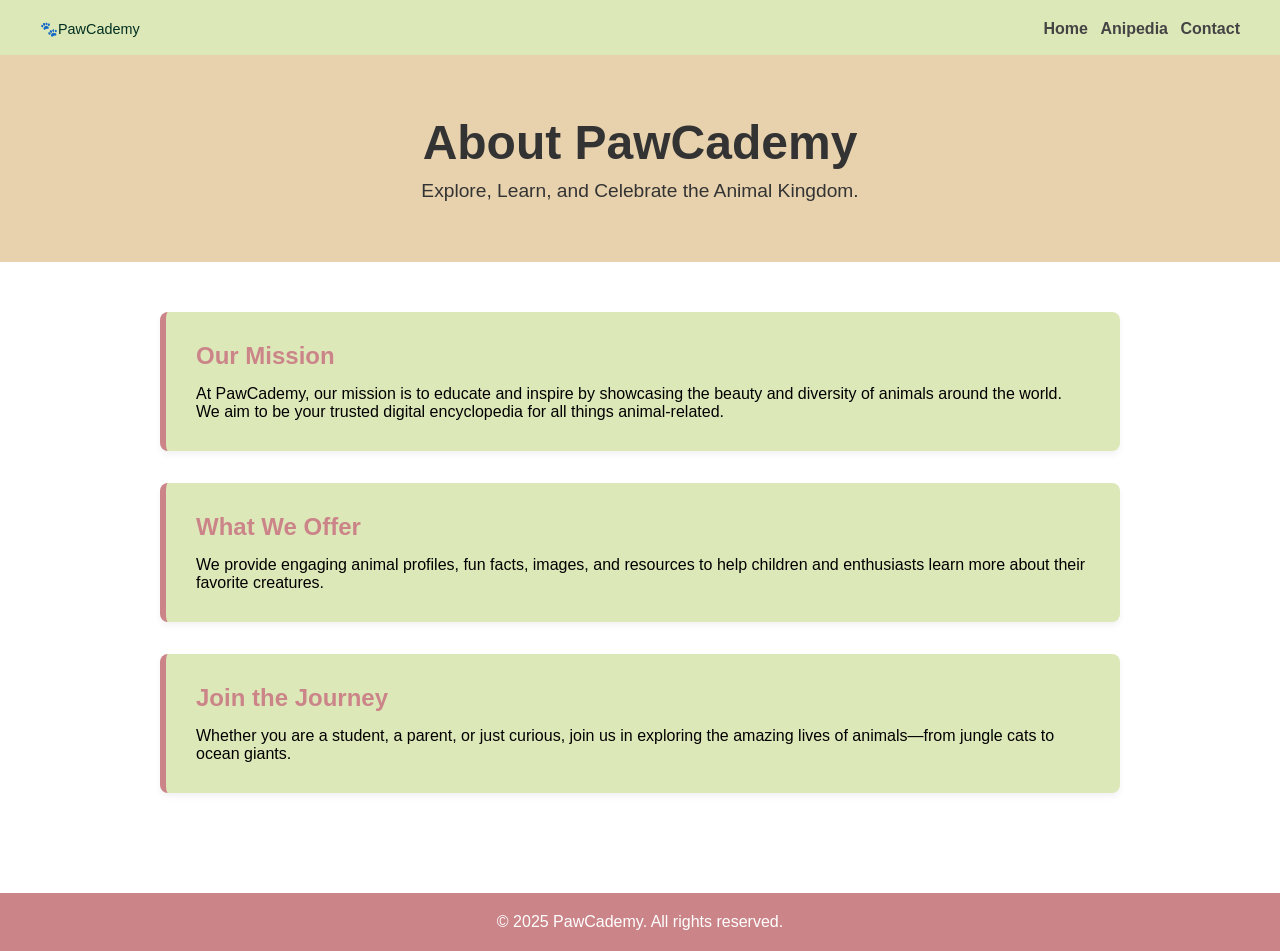
<file: about.html>
<!DOCTYPE html>
<html lang="en">
<head>
  <meta charset="UTF-8" />
  <meta name="viewport" content="width=device-width, initial-scale=1.0"/>
  <title>About Us - PawCademy</title>
  <link rel="stylesheet" href="about.css" />
</head>
<body>
  <header class="navbar">
    <div class="nav-container">
   <div class="logo">🐾PawCademy</div>
      <nav class="nav-links">
        <a href="index.html">Home</a>
        <a href="#">Anipedia</a>
        <a href="#">Contact</a>
      </nav>
    </div>
  </header>

  <section class="about-hero">
    <h1>About PawCademy</h1>
    <p>Explore, Learn, and Celebrate the Animal Kingdom.</p>
  </section>

  <section class="about-content">
    <div class="about-box">
      <h2>Our Mission</h2>
      <p>At PawCademy, our mission is to educate and inspire by showcasing the beauty and diversity of animals around the world. We aim to be your trusted digital encyclopedia for all things animal-related.</p>
    </div>
    <div class="about-box">
      <h2>What We Offer</h2>
      <p>We provide engaging animal profiles, fun facts, images, and resources to help children and enthusiasts learn more about their favorite creatures.</p>
    </div>
    <div class="about-box">
      <h2>Join the Journey</h2>
      <p>Whether you are a student, a parent, or just curious, join us in exploring the amazing lives of animals—from jungle cats to ocean giants.</p>
    </div>
  </section>

  <footer class="footer">
    <p>&copy; 2025 PawCademy. All rights reserved.</p>
  </footer>
</body>
</html>
</file>
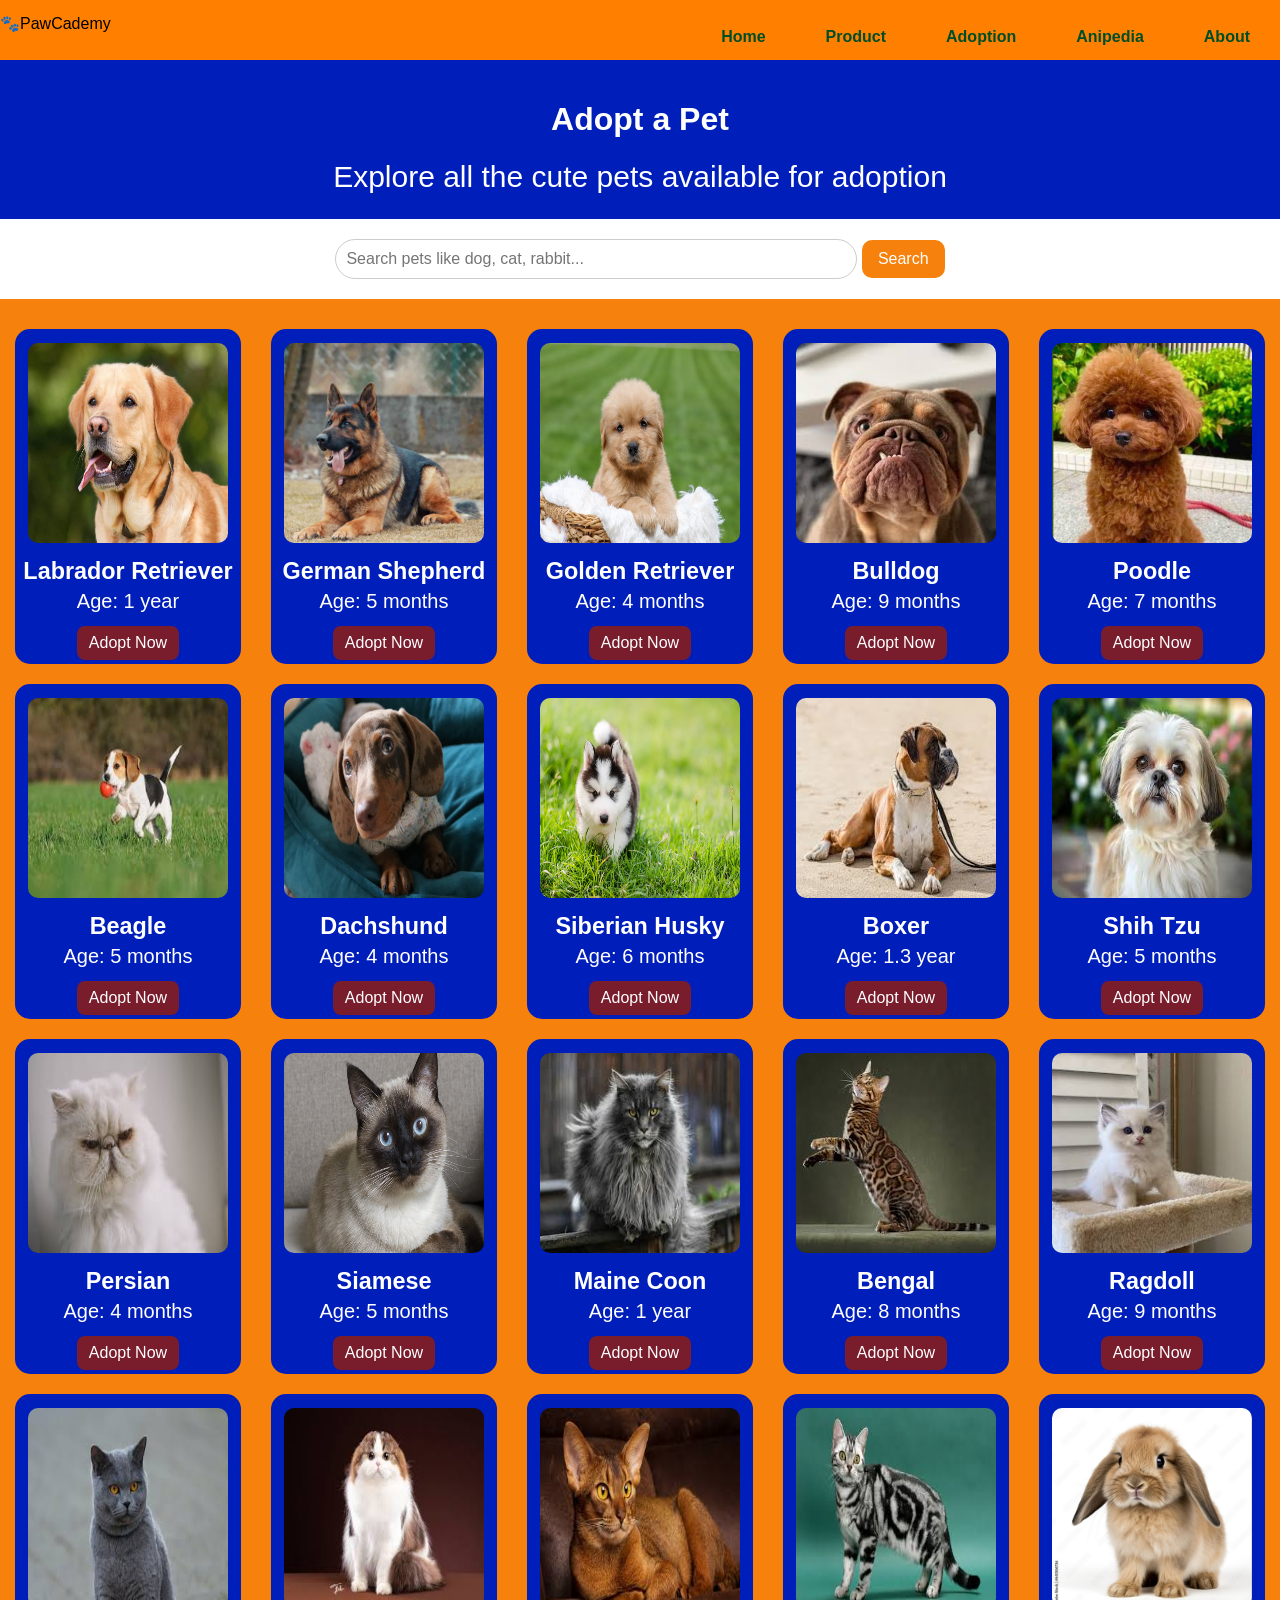
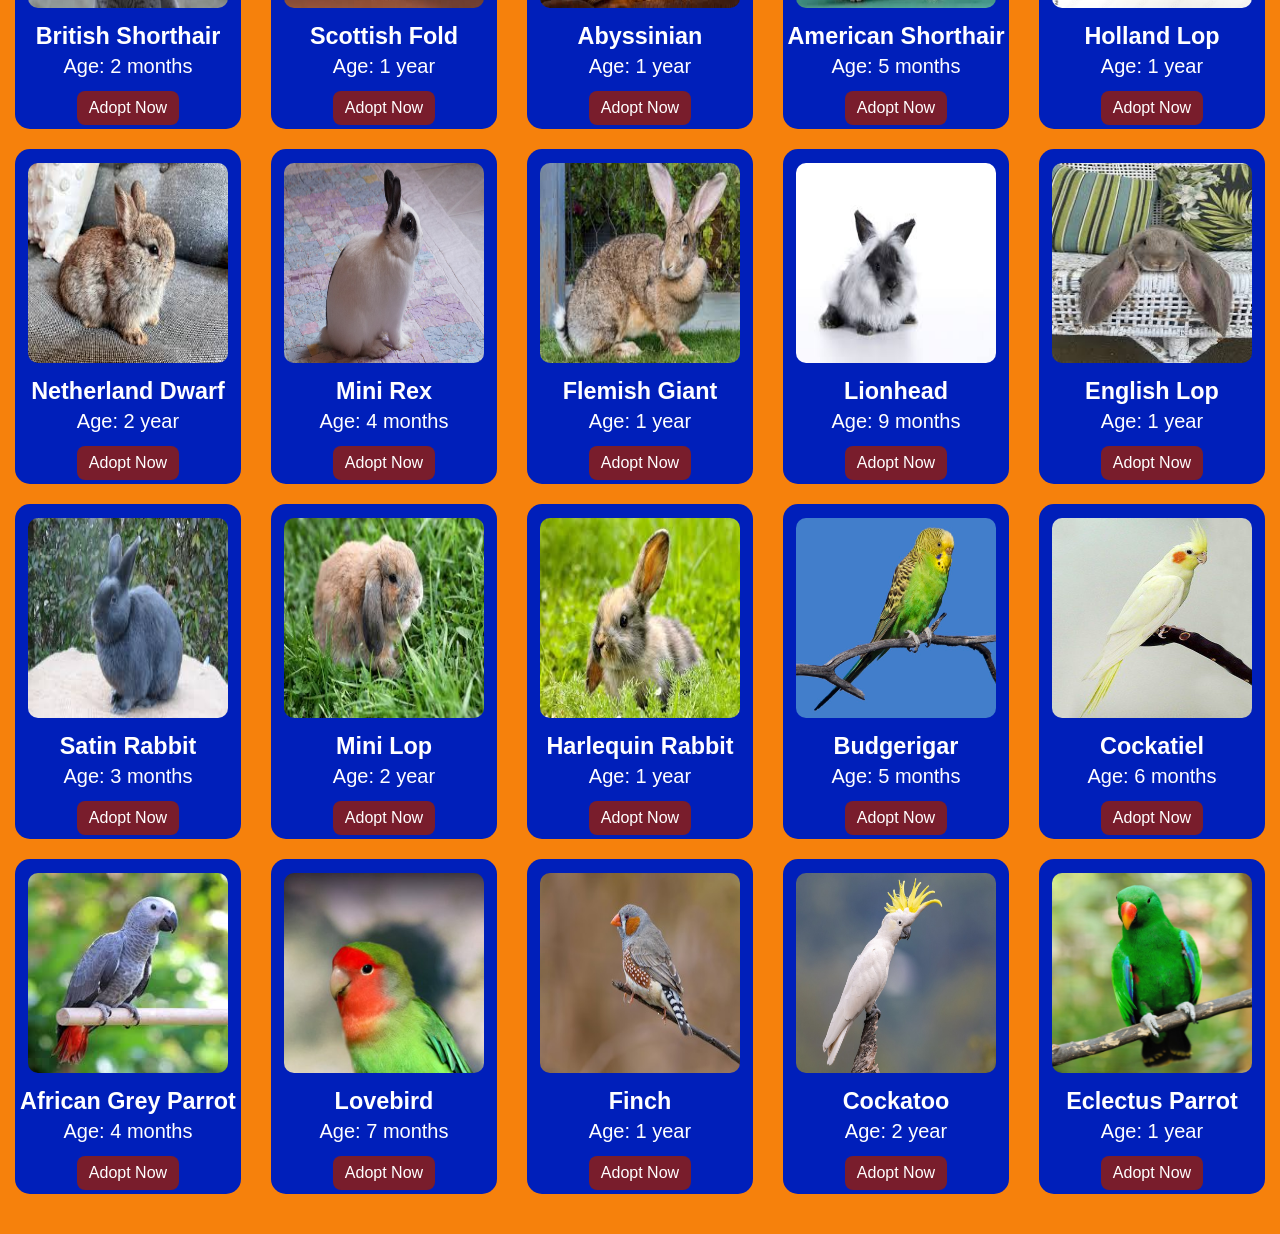
<file: adopt.html>
<!DOCTYPE html>
<html lang="en">
<head>
  <meta charset="UTF-8" />
  <meta name="viewport" content="width=device-width, initial-scale=1.0"/>
  <title>Adopt Pet</title>
  <link rel="stylesheet" href="adopt.css">
  
</head>
<body>
  
     <header>
        <div class="logo">🐾PawCademy</div>
        <nav>
            <div class="navbar">
                <ul>
                    <li><a href="index.html">Home</a></li>
                    <li><a href="product.html">Product</a></li>
                    <li><a href="adopt.html">Adoption</a></li>
                    <li><a href="anipedia.html">Anipedia</a></li>
                    <li><a href="about.html">About</a></li>
                </ul>
                </div>
        </nav>
    </header>

  <!-- Header -->
  <div class="product">
    <h1>Adopt a Pet</h1>
    <p>Explore all the cute pets available for adoption</p>
  </div>

  <!-- Search Bar -->
  <div class="search-bar">
    <input type="text" id="searchInput" placeholder="Search pets like dog, cat, rabbit..." />
    <button onclick="filterPets()">Search</button>
  </div>

  <!-- Message if no results -->
  <div id="noResultsMessage">No results found...</div>

  <!-- Pet Container -->
  <div class="container">

                <!----DOG---->
    <div class="pet" data-type="dog">
      <img src="image/Labrador.jpeg" width="200" height="200">
      <h3>Labrador Retriever</h3>
      <p>Age: 1 year</p>
      <button class="adopt-btn">Adopt Now</button>
    </div>

    <div class="pet" data-type="dog">
      <img src="image/german.jpeg" width="200" height="200">
      <h3>German Shepherd</h3>
      <p>Age: 5 months</p>
      <button class="adopt-btn">Adopt Now</button>
    </div>

    <div class="pet" data-type="dog">
      <img src="image/golden.jpeg" width="200" height="200">
      <h3>Golden Retriever</h3>
      <p>Age: 4 months</p>
      <button class="adopt-btn">Adopt Now</button>
    </div>

    <div class="pet" data-type="dog">
      <img src="image/bull.jpeg" width="200" height="200">
      <h3>Bulldog</h3>
      <p>Age: 9 months</p>
      <button class="adopt-btn">Adopt Now</button>
    </div>

    <div class="pet" data-type="dog">
      <img src="image/poodle.jpeg" width="200" height="200">
      <h3>Poodle</h3>
      <p>Age: 7 months</p>
      <button class="adopt-btn">Adopt Now</button>
    </div>

    <div class="pet" data-type="dog">
      <img src="image/beagle.jpeg" width="200" height="200">
      <h3>Beagle</h3>
      <p>Age: 5 months</p>
      <button class="adopt-btn">Adopt Now</button>
    </div>

    <div class="pet" data-type="dog">
      <img src="image/dach.jpeg" width="200" height="200">
      <h3>Dachshund</h3>
      <p>Age: 4 months</p>
      <button class="adopt-btn">Adopt Now</button>
    </div>

    <div class="pet" data-type="dog">
      <img src="image/husky.jpeg" width="200" height="200">
      <h3>Siberian Husky</h3>
      <p>Age: 6 months</p>
      <button class="adopt-btn">Adopt Now</button>
    </div>

    <div class="pet" data-type="dog">
      <img src="image/boxer.jpeg" width="200" height="200">
      <h3>Boxer</h3>
      <p>Age: 1.3 year</p>
      <button class="adopt-btn">Adopt Now</button>
    </div>

    <div class="pet" data-type="dog">
      <img src="image/shih.jpeg" width="200" height="200">
      <h3>Shih Tzu</h3>
      <p>Age: 5 months</p>
      <button class="adopt-btn">Adopt Now</button>
    </div>
            
                  <!----CAT----->
    <div class="pet" data-type="cat">
      <img src="image/persian.jpeg.jpg" width="200" height="200">
      <h3>Persian</h3>
      <p>Age:  4 months</p>
      <button class="adopt-btn">Adopt Now</button>
    </div>

    <div class="pet" data-type="cat">
      <img src="image/siam.jpeg" width="200" height="200">
      <h3>Siamese</h3>
      <p>Age: 5 months</p>
      <button class="adopt-btn">Adopt Now</button>
    </div>

    <div class="pet" data-type="cat">
      <img src="image/miane.jpeg" width="200" height="200">
      <h3>Maine Coon</h3>
      <p>Age: 1 year</p>
      <button class="adopt-btn">Adopt Now</button>
    </div>

    <div class="pet" data-type="cat">
      <img src="image/bengal.jpeg" width="200" height="200">
      <h3>Bengal</h3>
      <p>Age: 8 months</p>
      <button class="adopt-btn">Adopt Now</button>
    </div>

    <div class="pet" data-type="cat">
      <img src="image/rag.jpeg" width="200" height="200">
      <h3>Ragdoll</h3>
      <p>Age: 9 months</p>
      <button class="adopt-btn">Adopt Now</button>
    </div>

    <div class="pet" data-type="cat">
      <img src="image/bri.jpeg" width="200" height="200">
      <h3>British Shorthair</h3>
      <p>Age: 2 months</p>
      <button class="adopt-btn">Adopt Now</button>
    </div>

    <div class="pet" data-type="cat">
      <img src="image/scotish.jpeg" width="200" height="200">
      <h3>Scottish Fold</h3>
      <p>Age: 1 year</p>
      <button class="adopt-btn">Adopt Now</button>
    </div>

    <div class="pet" data-type="cat">
      <img src="image/aby.jpeg" width="200" height="200">
      <h3>Abyssinian</h3>
      <p>Age: 1 year</p>
      <button class="adopt-btn">Adopt Now</button>
    </div>

    <div class="pet" data-type="cat">
      <img src="image/american.jpeg" width="200" height="200">
      <h3>American Shorthair</h3>
      <p>Age: 5 months</p>
      <button class="adopt-btn">Adopt Now</button>
    </div>

                    <!------RABBIT----->
    <div class="pet" data-type="rabbit">
      <img src="image/holland.jpeg" width="200" height="200">
      <h3>Holland Lop</h3>
      <p>Age: 1 year</p>
      <button class="adopt-btn">Adopt Now</button>
    </div>

    <div class="pet" data-type="rabbit">
      <img src="image/nether.jpeg" width="200" height="200">
      <h3>Netherland Dwarf</h3>
      <p>Age: 2 year</p>
      <button class="adopt-btn">Adopt Now</button>
    </div>

    <div class="pet" data-type="rabbit">
      <img src="image/mini_rex.jpeg" width="200" height="200">
      <h3>Mini Rex</h3>
      <p>Age: 4 months</p>
      <button class="adopt-btn">Adopt Now</button>
    </div>


    <div class="pet" data-type="rabbit">
      <img src="image/flemish.jpeg" width="200" height="200">
      <h3>Flemish Giant</h3>
      <p>Age: 1 year</p>
      <button class="adopt-btn">Adopt Now</button>
    </div>

    <div class="pet" data-type="rabbit">
      <img src="image/lionhead.jpeg" width="200" height="200">
      <h3>Lionhead</h3>
      <p>Age: 9 months</p>
      <button class="adopt-btn">Adopt Now</button>
    </div>

    <div class="pet" data-type="rabbit">
      <img src="image/english_lop.jpeg" width="200" height="200">
      <h3>English Lop</h3>
      <p>Age: 1 year</p>
      <button class="adopt-btn">Adopt Now</button>
    </div>

    <div class="pet" data-type="rabbit">
      <img src="image/satin.jpeg" width="200" height="200">
      <h3>Satin Rabbit</h3>
      <p>Age: 3 months</p>
      <button class="adopt-btn">Adopt Now</button>
    </div>

    <div class="pet" data-type="rabbit">
      <img src="image/mini_lop.jpeg" width="200" height="200">
      <h3>Mini Lop</h3>
      <p>Age: 2 year</p>
      <button class="adopt-btn">Adopt Now</button>
    </div>

    <div class="pet" data-type="rabbit">
      <img src="image/harlen.jpeg" width="200" height="200">
      <h3>Harlequin Rabbit</h3>
      <p>Age: 1 year</p>
      <button class="adopt-btn">Adopt Now</button>
    </div>

                    <!----BIRD----->
    <div class="pet" data-type="bird">
      <img src="image/budg.jpeg" width="200" height="200">
      <h3>Budgerigar</h3>
      <p>Age: 5 months</p>
      <button class="adopt-btn">Adopt Now</button>
    </div>

    <div class="pet" data-type="bird">
      <img src="image/cock.jpeg" width="200" height="200">
      <h3>Cockatiel</h3>
      <p>Age: 6 months</p>
      <button class="adopt-btn">Adopt Now</button>
    </div>

    <div class="pet" data-type="bird">
      <img src="image/gray.jpeg" width="200" height="200">
      <h3>African Grey Parrot</h3>
      <p>Age: 4 months</p>
      <button class="adopt-btn">Adopt Now</button>
    </div>

    <div class="pet" data-type="bird">
      <img src="image/lovebird.jpeg" width="200" height="200">
      <h3>Lovebird</h3>
      <p>Age:  7 months</p>
      <button class="adopt-btn">Adopt Now</button>
    </div>

    <div class="pet" data-type="bird">
      <img src="image/finch.jpeg" width="200" height="200">
      <h3>Finch</h3>
      <p>Age: 1 year</p>
      <button class="adopt-btn">Adopt Now</button>
    </div>

    <div class="pet" data-type="bird">
      <img src="image/cockkatoo.jpeg" width="200" height="200">
      <h3>Cockatoo</h3>
      <p>Age: 2 year</p>
      <button class="adopt-btn">Adopt Now</button>
    </div>

      <div class="pet" data-type="bird">
      <img src="image/electus.jpeg" width="200" height="200">
      <h3>Eclectus Parrot</h3>
      <p>Age: 1 year</p>
      <button class="adopt-btn">Adopt Now</button>
    </div>
  </div>

  <!-- JS to handle search -->
  <script>
    const searchInput = document.getElementById('searchInput');
    const pets = document.querySelectorAll('.pet');
    const noResultsMessage = document.getElementById('noResultsMessage');

    searchInput.addEventListener('input', function () {
      const searchValue = this.value.trim().toLowerCase();
      let anyVisible = false;

      pets.forEach(pet => {
        const petType = pet.getAttribute('data-type').toLowerCase();

        if (searchValue === '' || petType.includes(searchValue)) {
          pet.style.display = 'block';
          anyVisible = true;
        } else {
          pet.style.display = 'none';
        }
      });

      // Show or hide the "No results found" message
      noResultsMessage.style.display = anyVisible ? 'none' : 'block';
    });
  </script>

</body>
</html>
</file>
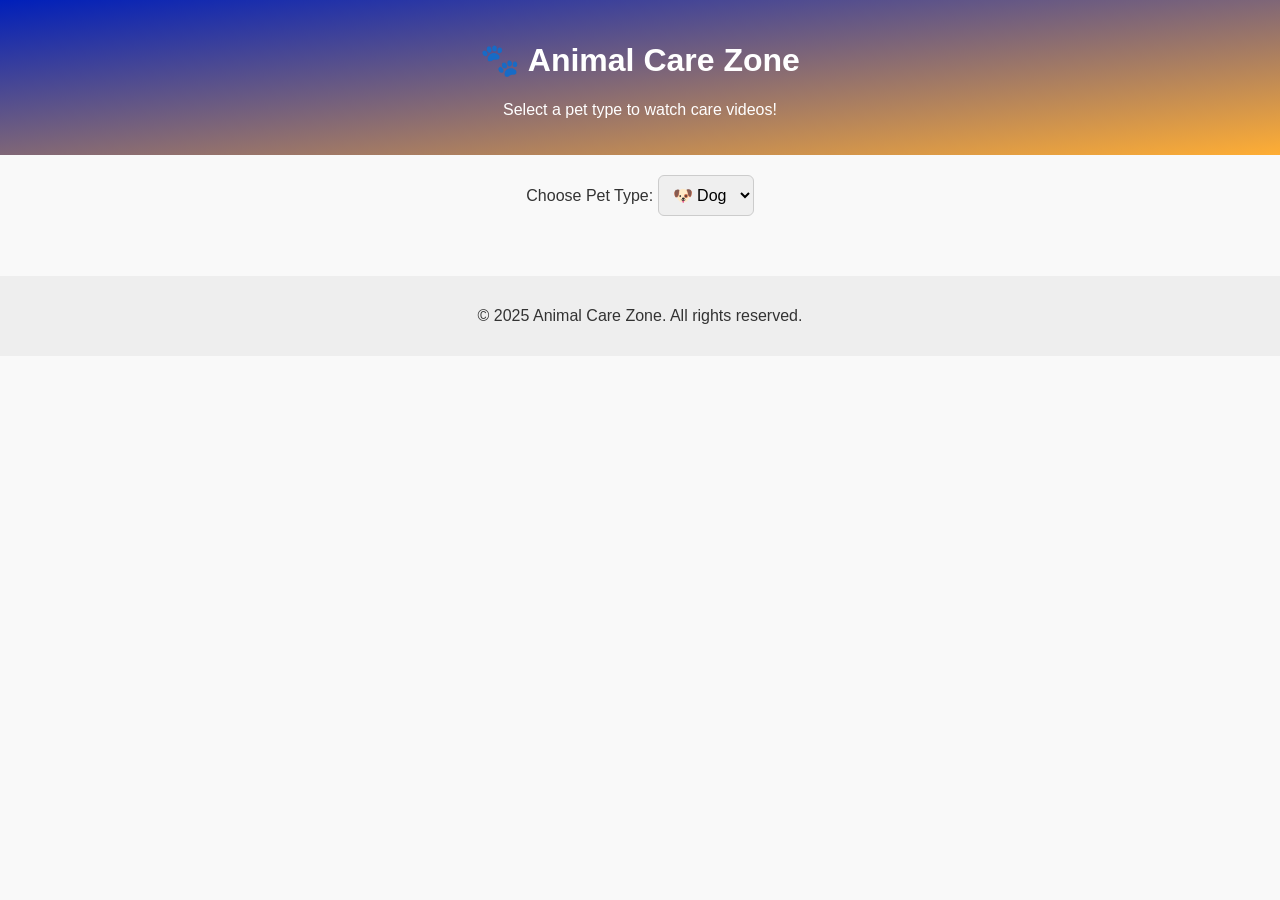
<file: anicare.html>
<!DOCTYPE html>
<html lang="en">
<head>
  <meta charset="UTF-8" />
  <meta name="viewport" content="width=device-width, initial-scale=1.0"/>
  <title>Animal Care Zone</title>
  <link rel="stylesheet" href="anicare.css" />
</head>
<body>
  <header>
    <h1>🐾 Animal Care Zone</h1>
    <p>Select a pet type to watch care videos!</p>
  </header>

  <main>
    <section class="selector-section">
      <label for="petSelect">Choose Pet Type:</label>
      <select id="petSelect">
        <option value="dog">🐶 Dog</option>
        <option value="cat">🐱 Cat</option>
        <option value="bird">🐦 Bird</option>
      </select>
    </section>

    <section id="videoList" class="video-list">
      <!-- YouTube videos will be loaded here -->
    </section>
  </main>

  <footer>
    <p>&copy; 2025 Animal Care Zone. All rights reserved.</p>
  </footer>

  <script src="anipedia.js"></script>
</body>
</html>
</file>
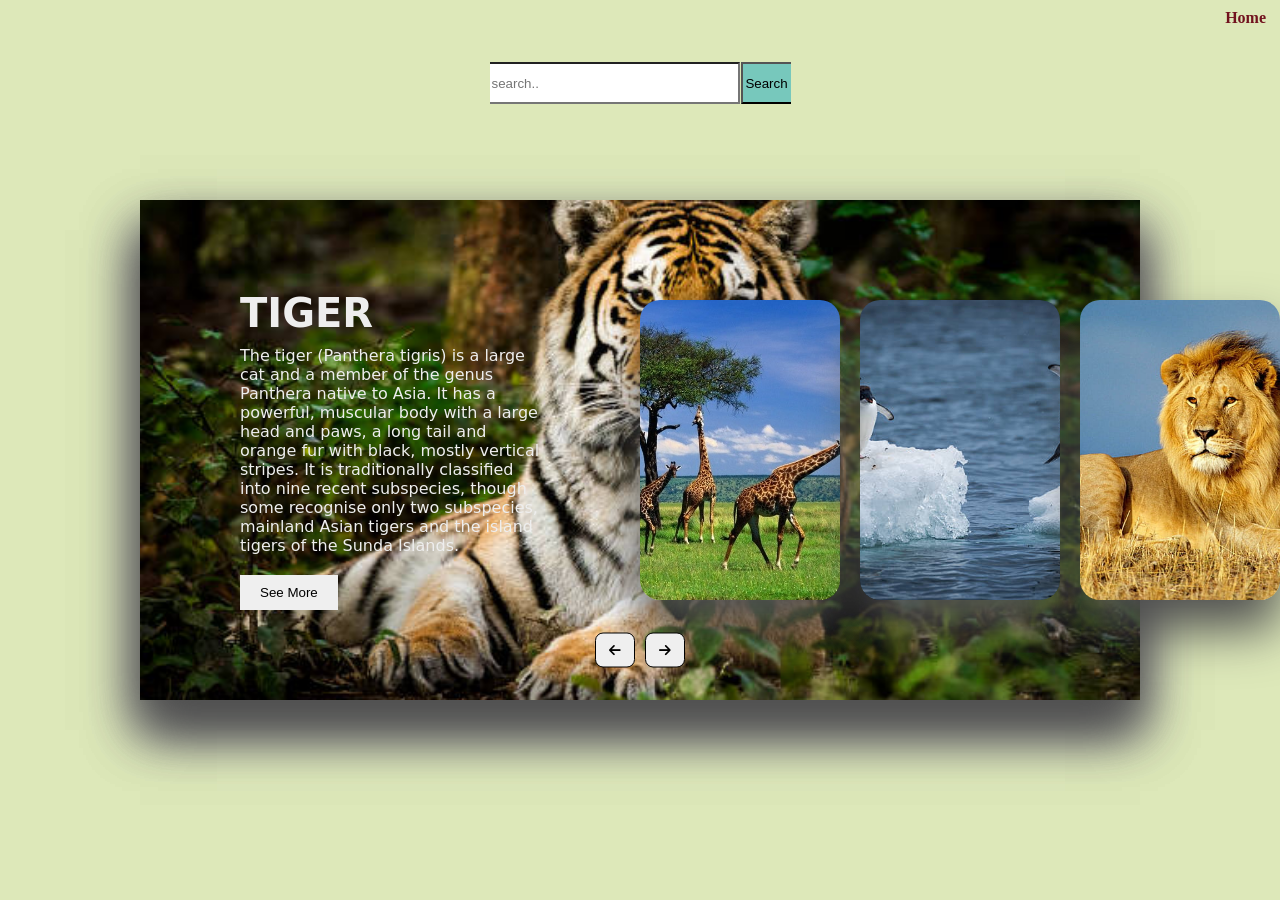
<file: anipedia.html>
<!DOCTYPE html>
<html lang="en">
<head>
    <meta charset="UTF-8">
    <meta name="viewport" content="width=device-width, initial-scale=1.0">

    <link rel="stylesheet" href="https://cdnjs.cloudflare.com/ajax/libs/font-awesome/6.7.2/css/all.min.css" 
    integrity="sha512-Evv84Mr4kqVGRNSgIGL/F/aIDqQb7xQ2vcrdIwxfjThSH8CSR7PBEakCr51Ck+w+/U6swU2Im1vVX0SVk9ABhg==" 
    crossorigin="anonymous" referrerpolicy="no-referrer" />
    <title>Slide Image</title>
    <link rel="stylesheet" href="styleAni.css">
</head>
<body>
    <div class="nav">
        <nav><ul>
            <li><a href="index.html">Home</a></li>
        </ul></nav>
    </div>
     <div class="search-bar">
        <input type="text" placeholder="search..">
        <button type="submit">Search</button>
    </div>
    <div class="container ">
        <div class="slider">
            <div class="item" style="background-image: url(./image/elephant.jpg) ;">
                <div class="content">
                    <div class="name">Elephant</div>
                    <div class="des">Elephants are the largest living land animals.
                         Three living species are currently recognised: the African bush elephant,
                          the African forest elephant, and the Asian elephant.
                           They are the only surviving members of the family Elephantidae and the order Proboscidea;
                         extinct relatives include mammoths and mastodons. </div>
                    <button>See More</button>
                </div>
             </div>
            <div class="item" style="background-image: url(./image/tiger.jpg) ;">
                <div class="content">
                    <div class="name">Tiger</div>
                    <div class="des">The tiger (Panthera tigris) is a large cat and
                         a member of the genus Panthera native to Asia.
                         It has a powerful, muscular body with a large head and paws,
                          a long tail and orange fur with black, mostly vertical stripes. 
                          It is traditionally classified into nine recent subspecies, 
                          though some recognise only two subspecies,
                         mainland Asian tigers and the island tigers of the Sunda Islands.</div>
                    <button>See More</button>
                </div>
            </div>
            <div class="item" style="background-image: url(./image/giraffe.jpg) ;">
                <div class="content">
                    <div class="name">Giraffe</div>
                    <div class="des">The giraffe is a large African hoofed mammal belonging to the genus Giraffa.
                         It is the tallest living terrestrial animal and the largest ruminant on Earth.
                          Traditionally, giraffes have been thought of as one species,
                         Giraffa camelopardalis, with nine subspecies.</div>
                    <button>See More</button>
                </div>
            </div>
              <div class="item" style="background-image: url(./image/penguine.jpg) ;">
                <div class="content">
                    <div class="name">Penguine</div>
                    <div class="des">Penguins are a family of flightless,
                         aquatic birds known for their black and white plumage,
                          waddling walk, and excellent swimming abilities. 
                          They primarily inhabit the Southern Hemisphere,
                         with a few species found closer to the equator. </div>
                    <button>See More</button>
                </div>
            </div>
            <div class="item" style="background-image: url(./image/lion.jpg) ;">
                <div class="content">
                    <div class="name">Lion</div>
                    <div class="des"> The lion is a large cat of the genus Panthera, 
                        native to Sub-Saharan Africa and India. It has a muscular,
                         broad-chested body; a short, rounded head; round ears; and a dark, 
                         hairy tuft at the tip of its tail.
                         It is sexually dimorphic; adult male lions 
                         are larger than females and have a prominent mane.</div>
                    <button>See More</button>
                </div>
            </div>
             <div class="item" style="background-image: url(./image/bear.jpg) ;">
                <div class="content">
                    <div class="name">Bear</div>
                    <div class="des">Bears are carnivoran mammals of the family Ursidae.
                         They are classified as caniforms, or doglike carnivorans.
                          Although only eight species of bears are extant, they are widespread, 
                        appearing in a wide variety of habitats throughout
                         most of the Northern Hemisphere and partially in the Southern Hemisphere.</div>
                    <button>See More</button>
                </div>
            </div>
             <div class="item" style="background-image: url(./image/dolphine.jpg) ;">
                <div class="content">
                    <div class="name">Dolphine</div>
                    <div class="des">Dolphins are marine mammals which breathe air and give birth to live young.
                         They are socially skilled, intelligent, agile, joyful,
                          and playful creatures that share many emotional similarities with humans.
                         While most dolphins live in the ocean, some inhabit rivers and lakes.</div>
                    <button>See More</button>
                </div>
            </div>
             <div class="item" style="background-image: url(./image/whale.jpg) ;">
                <div class="content">
                    <div class="name">Whale</div>
                    <div class="des">Whales are a widely distributed and diverse group of fully aquatic placental marine mammals
                        . As an informal and colloquial grouping, they correspond to large members of the infraorder Cetacea,
                         i.e. all cetaceans apart from dolphins and porpoises.</div>
                    <button>See More</button>
                </div>
            </div>
             <div class="item" style="background-image: url(./image/eagle.jpg) ;">
                <div class="content">
                    <div class="name">Eagle</div>
                    <div class="des">An eagle is a large, powerful bird of prey known for its strength,
                         soaring flight, and keen eyesight. They are part of the family Accipitridae and 
                         are related to hawks, falcons, and vultures. There are over 50 species of eagles,
                         and they are found on every continent except Antarctica. </div>
                    <button>See More</button>
                </div>
            </div>
    </div> 
    <div class="button">
        <button class="prev"><i class="fa-solid fa-arrow-left"></i></button>
        <button class="next"><i class="fa-solid fa-arrow-right"></i></button>
    </div>
    <div class="dot">
        <span class="dot"></span>
        <span class="dot"></span>
        <span class="dot"></span>
    </div>

</div> 
   <script src="anipedia.js"></script>
</body>
</html>
</file>
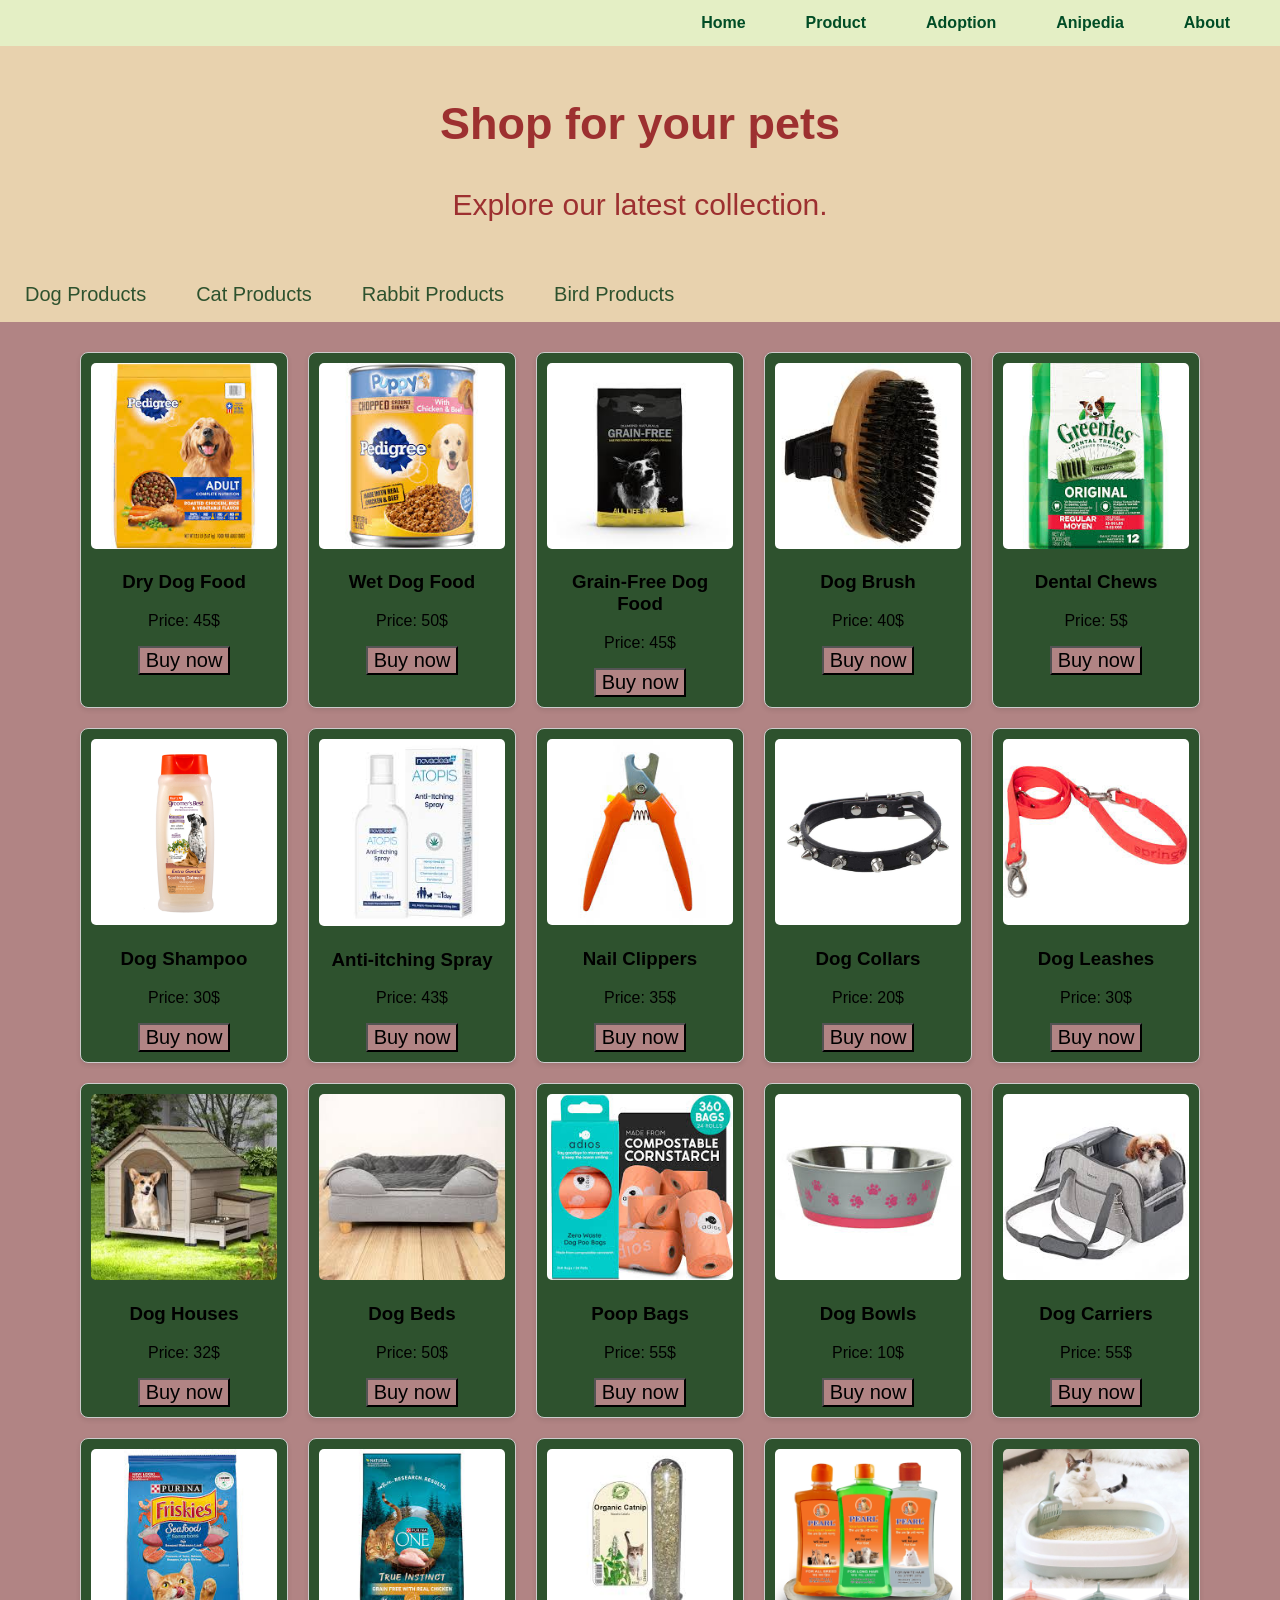
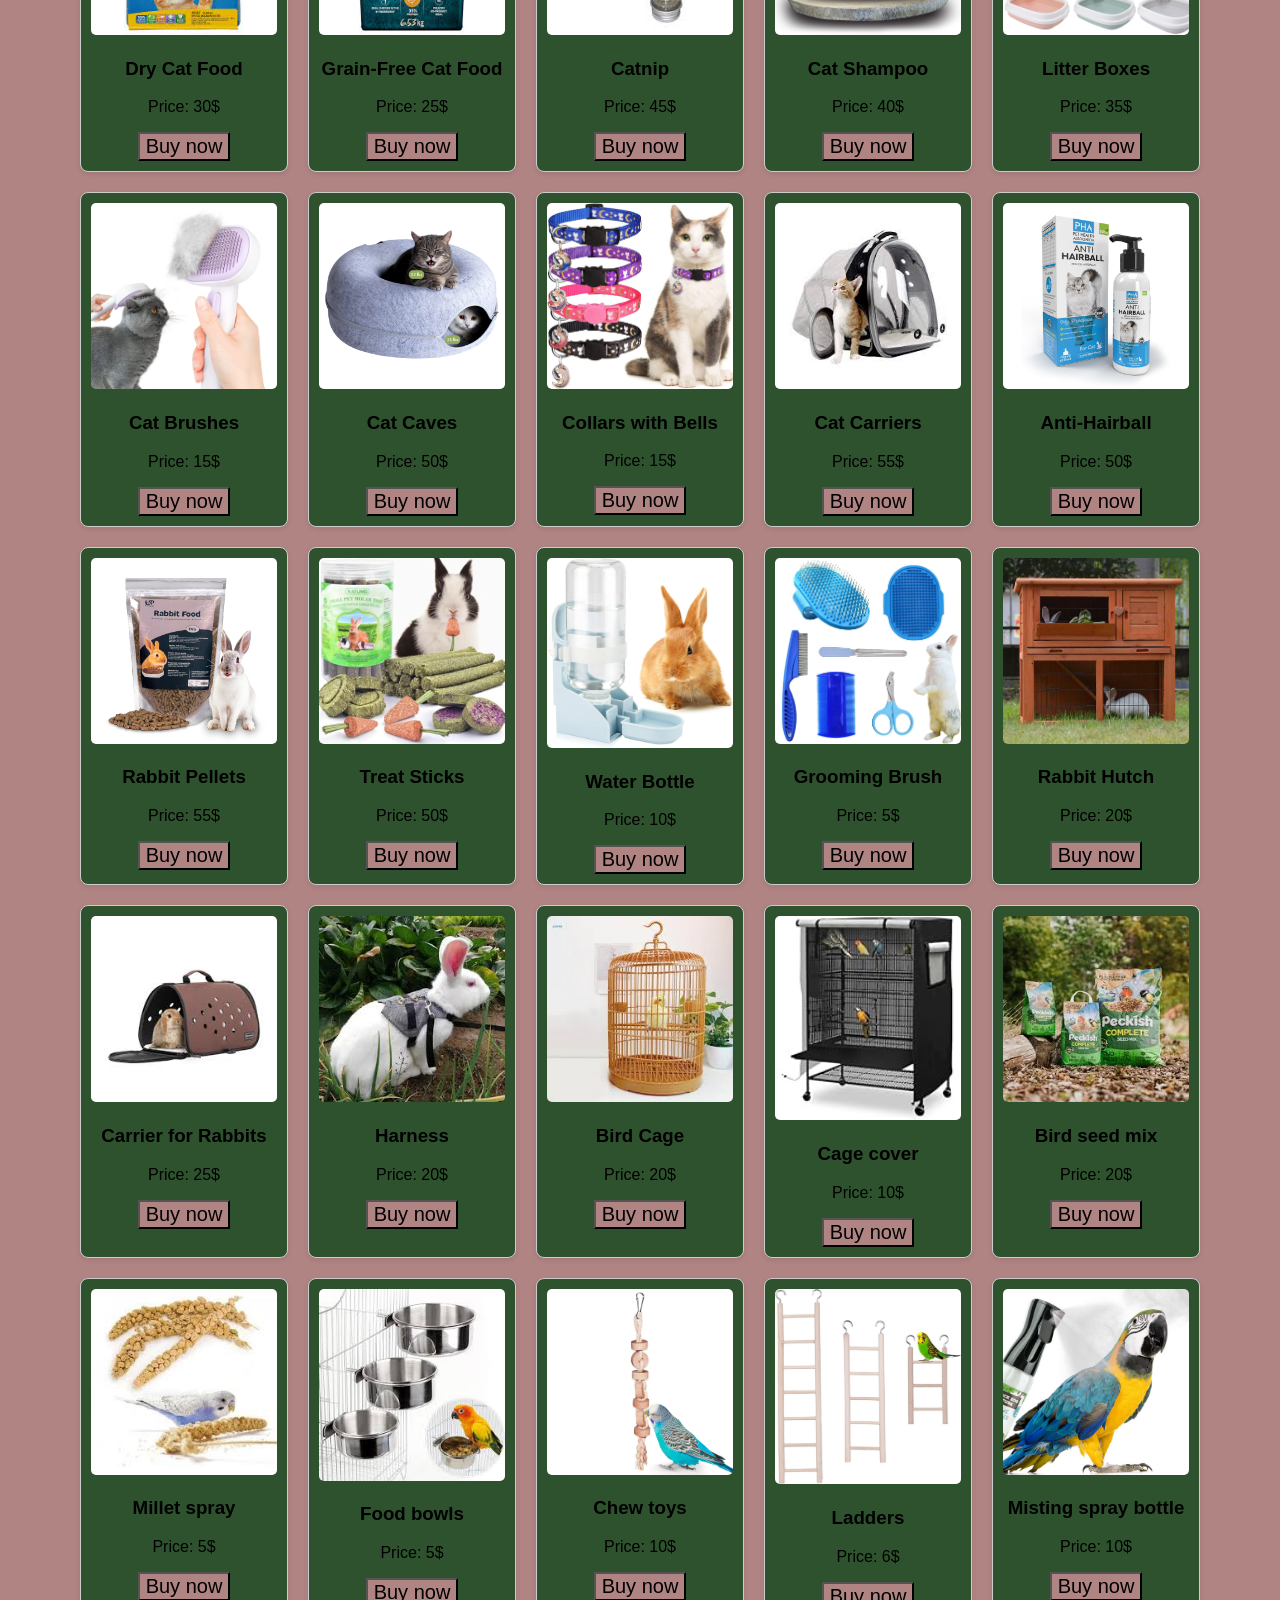
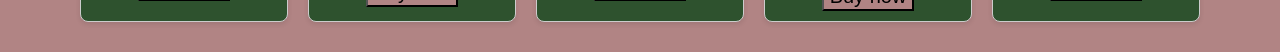
<file: product.html>
<!DOCTYPE html>
<html lang="en">
<head>
    <meta charset="UTF-8">
    <meta name="viewport" content="width=device-width, initial-scale=1.0">
    <title>Pet Item</title>
</head>
<link rel="stylesheet" href="product.css">
<body>

     <header>
        
        <nav>
            <div class="navbar">
                <ul>
                    <li><a href="index.html">Home</a></li>
                    <li><a href="product.html">Product</a></li>
                    <li><a href="adopt.html">Adoption</a></li>
                    <li><a href="anipedia.html">Anipedia</a></li>
                    <li><a href="about.html">About</a></li>
                </ul>
                </div>
        </nav>
    </header>
    <div class="shop" >
    <h2 >Shop for your pets</h2>
    <p>Explore our latest collection.</p>
    </div>

    <div class="menu-bar">
    <div class="dropdown">
        <button class="dropbtn">Dog Products</button>
    <div class="dropdown-content">
        <a href="#" onclick="filterProducts('dog-food')">Dog Food</a>
        <a href="#" onclick="filterProducts('dog-brush')">Dog Brush</a>
        <a href="#" onclick="filterProducts('dog-dental-chew')">Dental Chews</a>
        <a href="#" onclick="filterProducts('dog-shampoo')">Dog Shampoo</a>
        <a href="#" onclick="filterProducts('dog-anti-itch spray')">Anti-itching Spray</a>
        <a href="#" onclick="filterProducts('dog-nail-clippers')">Nail Clippers</a>
        <a href="#" onclick="filterProducts('dog-collars')">Dog Collars</a>
        <a href="#" onclick="filterProducts('dog-leashe')">Dog Leashes</a>
        <a href="#" onclick="filterProducts('dog-houses')">Dog Houses</a>
        <a href="#" onclick="filterProducts('dog-beds')">Dog Beds</a>
        <a href="#" onclick="filterProducts('dog-poop-bags')">Poop Bags</a>
        <a href="#" onclick="filterProducts('dog-bowls')">Dog Bowls</a>
        <a href="#" onclick="filterProducts('dog-carriers')">Dog Carriers</a>
        <a href="#" onclick="filterProducts('dog-')">Show All Dog Products</a>
    </div>
    </div>

    <div class="dropdown">
        <button class="dropbtn">Cat Products</button>
    <div class="dropdown-content">
        <a href="#" onclick="filterProducts('dry-cat-food')">Dry Cat Food</a>
        <a href="#" onclick="filterProducts('grain-free-cat-food')">Grain-Free Cat Food</a>
        <a href="#" onclick="filterProducts('cat-nip')">Catnip</a>
        <a href="#" onclick="filterProducts('cat-Shampoo')">Cat Shampoo</a>
        <a href="#" onclick="filterProducts('cat-Litter Boxes')">Litter Boxes</a>
        <a href="#" onclick="filterProducts('cat-Brushes')">Cat Brushes</a>
        <a href="#" onclick="filterProducts('cat-Caves')">Cat Caves</a>
        <a href="#" onclick="filterProducts('cat-Collars with Bells')">Collars with Bells</a>
        <a href="#" onclick="filterProducts('cat-Carriers')">Cat Carriers</a>
        <a href="#" onclick="filterProducts('cat-Anti-Hairball Supplements')">Anti-Hairball </a>
        <a href="#" onclick="filterProducts('cat-')">Show All Cat Products</a>
    </div>
    </div>

    <div class="dropdown">
        <button class="dropbtn">Rabbit Products</button>
    <div class="dropdown-content">
        <a href="#" onclick="filterProducts('rabbit-food')">Rabbit Pellets</a>
        <a href="#" onclick="filterProducts('rabbit-Treat Sticks')">Treat Sticks</a>
        <a href="#" onclick="filterProducts('rabbit-Water Bottle')">Water Bottle</a>
        <a href="#" onclick="filterProducts('rabbit-Grooming Brush')">Grooming Brush</a>
        <a href="#" onclick="filterProducts('rabbit-Hutch')">Rabbit Hutch</a>
        <a href="#" onclick="filterProducts('rabbit-carrier')">Carrier for Rabbits</a>
        <a href="#" onclick="filterProducts('rabbit-Harness')">Harness</a>
        <a href="#" onclick="filterProducts('rabbit-')">Show All Rabbit Products</a>
    </div>
    </div>

    <div class="dropdown">
        <button class="dropbtn">Bird Products</button>
    <div class="dropdown-content">
        <a href="#" onclick="filterProducts('bird-cage')">Bird Cage</a>
        <a href="#" onclick="filterProducts('bird-Cage cover')">Cage cover</a>
        <a href="#" onclick="filterProducts('bird-seed mix')">Bird seed mix</a>
        <a href="#" onclick="filterProducts('bird-Millet spray')">Millet spray</a>
        <a href="#" onclick="filterProducts('bird-Food bowls')">Food bowls</a>
        <a href="#" onclick="filterProducts('bird-Chew toys')">Chew toys</a>
        <a href="#" onclick="filterProducts('bird-Ladders')">Ladders</a>
        <a href="#" onclick="filterProducts('bird-Misting spray bottle')">Misting spray bottle</a>
        <a href="#" onclick="filterProducts('bird-')">Show All Bird Products</a>
        </div>
    </div>
    </div>

    <div class="container" id="product-container">
    <!-- Dog products -->
    <div class="product dog-food"><img src="image/dry dog food.jpeg"><h3>Dry Dog Food</h3><p> Price: 45$</p><button>Buy now</button></div>
    <div class="product dog-food"><img src="image/wet dog food.jpeg"><h3>Wet Dog Food</h3><p> Price: 50$</p><button>Buy now</button></div>
    <div class="product dog-food"><img src="image/grain free.jpeg"><h3>Grain-Free Dog Food</h3><p> Price: 45$</p><button>Buy now</button></div>
    <div class="product dog-brush"><img src="image/dog brush.jpeg"><h3>Dog Brush</h3><p> Price: 40$</p><button>Buy now</button></div>
    <div class="product dog-dental-chew"><img src="image/dental chew.jpeg"><h3>Dental Chews</h3><p> Price: 5$</p><button>Buy now</button></div>
    <div class="product dog-shampoo"><img src="image/dog shampoo.jpeg"><h3>Dog Shampoo</h3><p> Price: 30$</p><button>Buy now</button></div>
    <div class="product dog-anti-itch spray"><img src="image/anti itch.jpeg"><h3>Anti-itching Spray</h3><p> Price: 43$</p><button>Buy now</button></div>
    <div class="product dog-nail-clippers"><img src="image/nail clipper.jpeg"><h3>Nail Clippers</h3><p> Price: 35$</p><button>Buy now</button></div>
    <div class="product dog-collars"><img src="image/dog coller.jpeg"><h3>Dog Collars</h3><p> Price: 20$</p><button>Buy now</button></div>
    <div class="product dog-leashe"><img src="image/dog leash.jpeg"><h3>Dog Leashes</h3><p> Price: 30$</p><button>Buy now</button></div>
    <div class="product dog-houses"><img src="image/dog house.jpeg"><h3>Dog Houses</h3><p> Price: 32$</p><button>Buy now</button></div>
    <div class="product dog-beds"><img src="image/dog bed.jpeg"><h3>Dog Beds</h3><p> Price: 50$</p><button>Buy now</button></div>
    <div class="product dog-poop-bags"><img src="image/poop bag.jpeg"><h3>Poop Bags</h3><p> Price: 55$</p><button>Buy now</button></div>
    <div class="product dog-bowls"><img src="image/bowl.jpeg"><h3>Dog Bowls</h3><p> Price: 10$</p><button>Buy now</button></div>
    <div class="product dog-carriers"><img src="image/carrier.jpeg"><h3>Dog Carriers</h3><p> Price: 55$</p><button>Buy now</button></div>

    <!-- Cat products -->
    <div class="product dry-cat-food"><img src="image/dry cat food.jpeg"><h3>Dry Cat Food</h3><p> Price: 30$</p><button>Buy now</button></div>
    <div class="product grain-free-cat-food"><img src="image/grain free cat.jpeg"><h3>Grain-Free Cat Food</h3><p> Price: 25$</p><button>Buy now</button></div>
    <div class="product cat-nip"><img src="image/catnin.jpeg"><h3>Catnip</h3><p> Price: 45$</p><button>Buy now</button></div>
    <div class="product cat-Shampoo"><img src="image/cat shampoo.jpeg"><h3>Cat Shampoo</h3><p> Price: 40$</p><button>Buy now</button></div>
    <div class="product cat-Litter Boxes"><img src="image/litter.jpeg"><h3>Litter Boxes</h3><p> Price: 35$</p><button>Buy now</button></div>
    <div class="product cat-Brushes"><img src="image/cat brush.jpeg"><h3>Cat Brushes</h3><p> Price: 15$</p><button>Buy now</button></div>
    <div class="product cat-Caves"><img src="image/cat cave.jpeg"><h3>Cat Caves</h3><p> Price: 50$</p><button>Buy now</button></div>
    <div class="product cat-Collars with Bells"><img src="image/coller.jpeg"><h3>Collars with Bells</h3><p> Price: 15$</p><button>Buy now</button></div>
    <div class="product cat-Carriers"><img src="image/cat carrier.jpeg"><h3>Cat Carriers</h3><p> Price: 55$</p><button>Buy now</button></div>
    <div class="product cat-Anti-Hairball Supplements"><img src="image/anti hairball.jpeg"><h3>Anti-Hairball </h3><p> Price: 50$</p><button>Buy now</button></div>

    <!-- Rabbit products -->
    <div class="product rabbit-food"><img src="image/rabit.jpeg"><h3>Rabbit Pellets</h3><p> Price: 55$</p><button>Buy now</button></div>
    <div class="product rabbit-Treat Sticks"><img src="image/sticks.jpeg"><h3>Treat Sticks</h3><p> Price: 50$</p><button>Buy now</button></div>
    <div class="product rabbit-Water Bottle"><img src="image/r water.jpeg"><h3>Water Bottle</h3><p> Price: 10$</p><button>Buy now</button></div>
    <div class="product rabbit-Grooming Brush"><img src="image/r brush.jpeg"><h3>Grooming Brush</h3><p> Price: 5$</p><button>Buy now</button></div>
    <div class="product rabbit-Hutch"><img src="image/r hutch.jpeg"><h3>Rabbit Hutch</h3><p> Price: 20$</p><button>Buy now</button></div>
    <div class="product rabbit-carrier"><img src="image/r carr.jpeg"><h3>Carrier for Rabbits</h3><p> Price: 25$</p><button>Buy now</button></div>
    <div class="product rabbit-Harness"><img src="image/r har.jpeg"><h3>Harness</h3><p> Price: 20$</p><button>Buy now</button></div>


    <!-- Bird products -->
    <div class="product bird-cage"><img src="image/b cage.jpeg"><h3>Bird Cage</h3><p> Price: 20$</p><button>Buy now</button></div>
    <div class="product bird-Cage cover"><img src="image/b cover.jpeg"><h3>Cage cover</h3><p> Price: 10$</p><button>Buy now</button></div>
    <div class="product bird-seed mix"><img src="image/b food.jpeg"><h3>Bird seed mix</h3><p> Price: 20$</p><button>Buy now</button></div>
    <div class="product bird-Millet spray"><img src="image/b millet.jpeg"><h3>Millet spray</h3><p> Price: 5$</p><button>Buy now</button></div>
    <div class="product bird-Food bowls"><img src="image/b bowl.jpeg"><h3>Food bowls</h3><p> Price: 5$</p><button>Buy now</button></div>
    <div class="product bird-Chew toys"><img src="image/b chew.jpeg"><h3>Chew toys</h3><p> Price: 10$</p><button>Buy now</button></div>
    <div class="product bird-Ladders"><img src="image/b lad.jpeg"><h3>Ladders</h3><p> Price: 6$</p><button>Buy now</button></div>
    <div class="product bird-Misting spray bottle"><img src="image/b spray.jpeg"><h3>Misting spray bottle</h3><p> Price: 10$</p><button>Buy now</button></div>
    </div>

    <script>
    function filterProducts(keyword) {
        const allProducts = document.querySelectorAll('.product');
        allProducts.forEach(product => {
        if (keyword === '') {
            product.style.display = 'block';
        } else {
        product.style.display = product.className.includes(keyword) ? 'block' : 'none';
        }
        });
    }

    // Show all on page load
    window.onload = function() {
    filterProducts('');
    };
</script>
</body>
</html>
</file>
<file: about.css>
/* Color Palette */
:root {
  --light-green: #DDE8B9;
  --light-beige: #E8D2AE;
  --rose-dust: #CB8589;
}

/* Reset */
* {
  margin: 0;
  padding: 0;
  box-sizing: border-box;
  font-family: Arial, sans-serif;
}

/* Navbar */
.navbar {
  background-color: var(--light-green);
  padding: 20px 20px;
  height: 55px;
}

.nav-container {
  max-width: 1200px;
  margin: 0 auto;
  display: flex;
  justify-content: space-between;
  align-items: center;
}

.logo {
  font-size: 0.9rem;
  color: #023020;
}

.nav-links a {
  text-decoration: none;
  margin-left: .5rem;
  font-weight: 600;
  color: #444;
}

.nav-links a:hover {
  color: var(--rose-dust);
}

/* Hero Section */
.about-hero {
  background-color: var(--light-beige);
  color: #333;
  text-align: center;
  padding: 60px 20px;
}

.about-hero h1 {
  font-size: 3rem;
  margin-bottom: 10px;
}

.about-hero p {
  font-size: 1.2rem;
}

/* Content Section */
.about-content {
  display: grid;
  gap: 2rem;
  padding: 50px 20px;
  background-color: #fff;
  max-width: 1000px;
  margin: auto;
}

.about-box {
  background-color: var(--light-green);
  padding: 30px;
  border-left: 6px solid var(--rose-dust);
  border-radius: 8px;
  box-shadow: 0 4px 6px rgba(0,0,0,0.05);
}

.about-box h2 {
  margin-bottom: 15px;
  color: var(--rose-dust);
}

/* Footer */
.footer {
  text-align: center;
  background-color: var(--rose-dust);
  color: white;
  padding: 20px;
  margin-top: 50px;
}
</file>
<file: adopt.css>
body {
      font-family: Arial, sans-serif;
      margin: 0;
      padding: 0;
    }

header{
  background-color: #FF8000;
  padding-top: 14px;
  display: flex;
  justify-content: space-between;
}

    .navbar {
   /* background-color: #DDE8B9; /* same as your screenshot */
    display: flex;
    justify-content: flex-end;
}

.navbar ul {
    list-style-type: none;
    margin: 0;
    padding: 0;
    display: flex;
    align-items: center;
}

.navbar li {
    margin: 0 30px;
    font-weight: bold;
    color: #004d26; /* dark green for links */
}

.navbar a {
    display: block;
    color: #004d26;
    text-decoration: none;
    padding: 14px 0;
}


    .product {
      color: #ffffff;
      text-align: center;
      background-color: #001fba;
      padding: 20px;
    }

    .product p {
      font-size: 30px;
    }

    .search-bar {
      text-align: center;
      margin: 20px;
    }

    .search-bar input[type="text"] {
      padding: 10px;
      border-radius: 20px; /* makes it rounded */
      border: 1px solid #ccc;
      font-size: 16px;
      width: 500px;
    }

    .search-bar button {
      padding: 10px 16px;
      font-size: 16px;
      border-radius: 10px;
      background-color: #f6810c;
      color: white;
      border: none;
      cursor: pointer;
    }

    .search-bar button:hover {
      background-color: #842c2c;
    }

    #noResultsMessage {
      display: none;
      text-align: center;
      font-size: 20px;
      color: darkred;
      margin-top: 20px;
    }

    .container {
      background-color: #f6810c;
      display: flex;
      justify-content: space-around;
      flex-wrap: wrap;
      padding-bottom: 30px;
      padding-top: 20px;
    }

    .container > div {
      width: 17%;
      margin: 10px;
      background-color: #001fba;
      border-radius: 15px;
      text-align: center;
      padding: 4px;
      padding-bottom: 4px;
      color: white;
      font-size: 20px;
    }

    img {
      margin-top: 10px;
      border-radius: 10px;
    }

    h3 {
      margin: 10px 0 5px;
    }

    p {
      margin: 5px 0;
    }

    button.adopt-btn {
      margin-top: 8px;
      font-size: 16px;
      background-color: rgb(121, 29, 44);
      border: none;
      border-radius: 8px;
      padding: 8px 12px;
      color: white;
      cursor: pointer;
    }

    button.adopt-btn:hover {
      background-color: #a46d6d;
      transform: scale(1.05);
      transition: 0.3s ease;
    }
</file>
<file: anicare.css>
body {
    min-height: 100dvh;
    display: flex;
    flex-direction: column;
  font-family: "Segoe UI", sans-serif;
  margin: 0;
  padding: 0;
  background: #f9f9f9;
  color: #333;
}

header {
  background-image: linear-gradient(to bottom right, #001fba, #ffae34); 
  color: white;
  padding: 20px;
  text-align: center;
}

.selector-section {
  padding: 20px;
  text-align: center;
}

select {
  padding: 10px;
  font-size: 16px;
  border-radius: 6px;
  border: 1px solid #ccc;
}

.video-list {
  display: flex;
  flex-wrap: wrap;
  justify-content: center;
  gap: 20px;
  padding: 20px;
}

.video-list iframe {
  width: 100%;
  max-width: 320px;
  aspect-ratio: 16/9;
  border: none;
  border-radius: 10px;
}

footer {
  text-align: center;
  padding: 15px;
  background-color: #eee;
}
</file>
<file: styleAni.css>
*{
    margin:0;
    padding: 0;
    box-sizing: border-box;
}
body{
    background: #DDE8B9;
}
.nav{
    padding: 4px;
    border-radius: 2px;
}
nav ul{
   list-style: none; 
   display: flex;
   justify-content: right;
  /* background-color: #bfd3d6; */
   height: 50px;
   padding: 5px 10px;
}

nav a{
    text-decoration: none;
    font-weight: bold;
    color: #71121e;
}

nav a:hover{
    text-decoration: none;
    font-weight: bold;
    color: #980614;
}
.search-bar{
    display: flex;
    justify-content: center;
    height: 50px;
    padding: 4px 4px;
    gap: 1px;
}
.search-bar input{
    width: 250px;
    padding: 2px;
    border-left: 10px;
}
.search-bar button{
    width: 50px;
    padding: 2px;
    border-right: 10px;
    background-color: rgb(119, 200, 188);
}
.container{
    display: flex;
    position: absolute;
    top: 50%;
    left: 50%;
    transform: translate(-50%, -50%);
    width: 1000px;
    height: 500px;
    background: #f5f5f5;
    box-shadow: 0 30px 50px #dbdbdb;

}

.container .slider .item{
    width: 200px;
    height: 300px;
    position: absolute;
    top: 50%;
    transform: translate(0, -50%);
    border-radius: 20px;
    box-shadow: 0 30px 50px #505050;
    background-position: 50% 50%;
    background-size: cover;
    display: inline-block;
    transition: 0.5s;
}

.slider .item:nth-child(1),
.slider .item:nth-child(2){
    top: 0;
    left: 0;
    transform: translate(0, 0);
    border-radius: 0;
    width: 100%;
    height: 100%;
}

.slider .item:nth-child(3){
    left: 50%;
}
.slider .item:nth-child(4){
    left:calc(50% + 220px); 
}
.slider .item:nth-child(5){
   left:calc(50% + 440px); 
}
.slider .item:nth-child(n + 6){
   left:calc(50% + 660px); 
   opacity: 0;
}
.item .content{
    position: absolute;
    top: 50%;
    left: 100px;
    width: 300px;
    text-align: left;
    color: #eee;
    transform: translate(0, -50%);
    font-family: system-ui;
    display: none;
}

.slider .item:nth-child(2) .content{
    display: block;
}

.content .name{
    font-size: 40px;
    text-transform: uppercase;
    font-weight: bold;
    opacity: 0;
     animation: animate 1s ease-in-out 1 forwards;
}
.content .des{
    margin-top: 10px;
    margin-bottom: 20px;
    opacity: 0;
     animation: animate 1s ease-in-out 0.3s 1 forwards;
}

.content button{
    padding: 10px 20px;
    border: none;
    cursor: pointer;
    opacity: 0;
    animation: animate 1s ease-in-out 0.6s 1 forwards;
}

@keyframes animate {
form{
    opacity: 0;
    transform: translate(0, 100px);
    filter: blur(33px);
}
to{
    opacity: 1;
    transform: translate(0);
    filter: blur(0);
}
}

.button{
   /* width: 100px;
    text-align: center;
    position: relative;
    bottom: 20px;
    */
    position: absolute;
    top: 90%;
    left: 0;
    right: 0;
    display: flex;
    justify-content: center;
    align-items: center;
    transform: translateY(-50%);
    padding: 0 20px;
   
}
.button button{
    width: 40px;
    height: 35px;
    border-radius: 8px;
    border: none;
    cursor: pointer;
    margin: 0 5px;
    border: 1px solid #000;
    transition: 0.3s;
}

.button button:hover{
    background: #ababab;
    color: #fff;
}

.dot {
    height: 15px;
    width: 15px;
    margin: 0 2px;
    background-color: transparent;
    border-color: #ddd;
    border-width: 5 px;
    border-style: solid;
    border-radius: 50%;
    display: inline-block;
    transition: border-color 0.6s ease;
}
</file>
<file: product.css>
body {
    font-family: Arial, sans-serif;
    margin: 0;
    padding: 0;
    background-color: #E8D2AE;
}

.navbar {
    background-color: #e4efc5; /* same as your screenshot */
    display: flex;
    justify-content: flex-end;
    padding: 0 20px;
}

.navbar ul {
    list-style-type: none;
    margin: 0;
    padding: 0;
    display: flex;
    align-items: center;
}

.navbar li {
    margin: 0 30px;
    font-weight: bold;
    color: #004d26; /* dark green for links */
}

.navbar a {
    display: block;
    color: #004d26;
    text-decoration: none;
    padding: 14px 0;
}

.shop{
color:#9d3030 ;
text-align: center;
background-color: #E8D2AE;
padding: 15px;
margin: 0;
font-size: 30px;
}
.menu-bar {
    display: flex;
    padding: 0;
    }

    .dropdown {
    position: relative;
    }

    .dropbtn {
      background-color:#E8D2AE;
      color: #2e522e ;
      padding: 16px 25px;
      border: none;
      cursor: pointer;
      font-size: 20px;
      font-weight: 400px;
    }

    .dropdown-content {
      display: none;
      position: absolute;
      background-color: white;
      min-width: 200px;
      box-shadow: 0px 8px 16px rgba(0,0,0,0.2);
      z-index: 1;
    }

    .dropdown-content a {
      color: black;
      padding: 12px 16px;
      text-decoration: none;
      display: block;
    }

    .dropdown-content a:hover {
      background-color: #9f7272;
    }

    .dropdown:hover .dropdown-content {
      display: block;
    }

    .container {
      display: flex;
      flex-wrap: wrap;
      justify-content: center;
      padding: 20px;
      background-color: #b18484 ;
    }

    .product {
      background-color:#2e522e ;
      border: 1px solid #ccc;
      border-radius: 8px;
      width: 15%;
      margin: 10px;
      padding: 10px;
      box-shadow: 0 2px 5px rgba(0,0,0,0.1);
      text-align: center;
    }

    .product img {
      width: 100%;
      height: auto;
      border-radius: 5px;
    }

    button{
        background-color: #b18484;
        font-size: 20px;
    }

    button:hover {
background-color: #a46d6d;
color: white;
cursor: pointer;
transform: scale(1.05);
transition: 0.3s ease;
}
</file>
